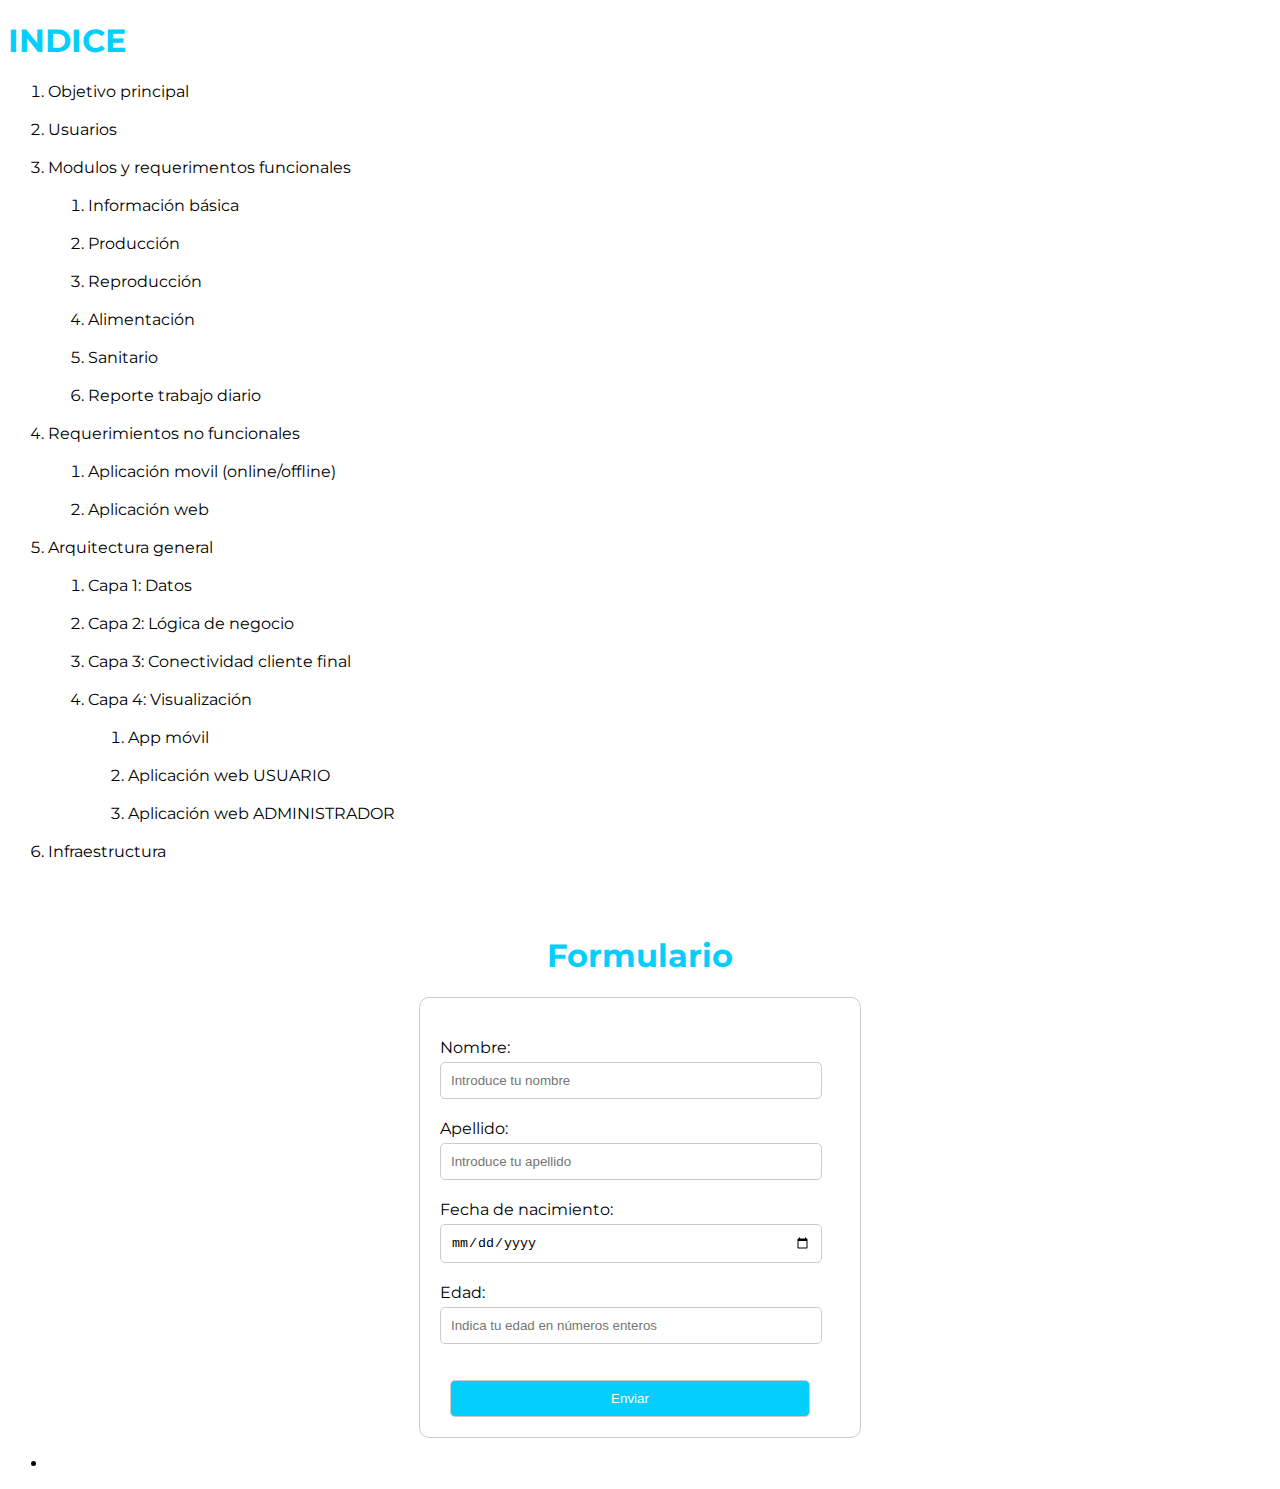
<file: src/main/resources/static/index.html>
<!DOCTYPE html>
<html xmlns:th="http://www.thymeleaf.org">

<head>
  <title>Taller HTM,CSS,JS</title>
  <link rel="stylesheet" href="./css/index.css">
</head>

<body>
  <h1 class="titulos"> INDICE</h1>


  <ol>
    <li>
      <a href="vistas/objetivoPrincipal"> Objetivo principal </a><br><br>
    </li>
    <li>
      <a href="vistas/usuarios"> Usuarios </a><br><br>
    </li>
    <li>
      <a href="vistas/requerimientosFuncionales"> Modulos y requerimentos funcionales </a><br><br>
      <ol>
        <li><a href="vistas/requerimientosFuncionales#m31"> Informaci&oacute;n b&aacute;sica</a></li><br>
        <li><a href="vistas/requerimientosFuncionales#m32"> Producci&oacute;n</a></li><br>
        <li><a href="vistas/requerimientosFuncionales#m33">Reproducci&oacute;n</a></li><br>
        <li><a href="vistas/requerimientosFuncionales#m34"> Alimentaci&oacute;n</a></li><br>
        <li><a href="vistas/requerimientosFuncionales#m35"> Sanitario</a></li><br>
        <li><a href="vistas/requerimientosFuncionales#m36"> Reporte trabajo diario</a></li><br>
      </ol>
    </li>
    <li>
      <a href="vistas/requerimientosNoFuncionales"> Requerimientos no funcionales </a><br><br>
      <ol>
        <li><a href="vistas/requerimientosNoFuncionales#S1">Aplicación movil (online/offline)</a></li><br>
        <li><a href="vistas/requerimientosNoFuncionales#S2">Aplicación web</a></li><br>
      </ol>
    </li>
    <li>
      <a href="vistas/arquitecturaGeneral"> Arquitectura general </a><br><br>
      <ol>
        <li><a href="vistas/arquitecturaGeneral#S1">Capa 1: Datos</a></li><br>
        <li><a href="vistas/arquitecturaGeneral#S2">Capa 2: Lógica de negocio</a></li><br>
        <li><a href="vistas/arquitecturaGeneral#S3">Capa 3: Conectividad cliente final</a></li><br>
        <li>
          <a href="vistas/arquitecturaGeneral#S4">Capa 4: Visualización</a><br><br>
          <ol>
            <li><a href="vistas/arquitecturaGeneral#S41">App móvil</a></li><br>
            <li><a href="vistas/arquitecturaGeneral#S42">Aplicación web USUARIO</a></li><br>
            <li><a href="vistas/arquitecturaGeneral#S43">Aplicación web ADMINISTRADOR</a></li><br>
          </ol>
        </li>
      </ol>
    </li>
    <li>
      <a href="vistas/infraestructura"> Infraestructura </a>
    </li>
  </ol><br><br>

  <h1 class="titulos"><center>Formulario</center></h1>
  <form action="/Controllers/imprimir-formulario" method="POST">
    <label for="nombre">Nombre:</label>
    <input type="text" id="nombre" name="nombre" oninput="verificarCaracteres(this)" placeholder="Introduce tu nombre">
    <p id="errorNombre" class="error"></p>

    <label for="apellido">Apellido:</label>
    <input type="text" id="apellido" name="apellido" oninput="verificarCaracteres(this)"
           placeholder="Introduce tu apellido">
    <p id="errorApellido" class="error"></p>

    <label for="fecha">Fecha de nacimiento:</label>
    <input type="date" id="fecha" name="fecha" required>

    <label for="edad">Edad:</label>
    <input type="number" id="edad" name="edad" oninput="verificarEdad(this)"
           placeholder="Indica tu edad en números enteros">
    <p id="errorEdad" class="error"></p>

    <input type="submit" value="Enviar">
  </form>
  <ul th:each="info : ${FormInfo}">
    <li th:text="${info}"></li>
  </ul>

  <script src='js/formulario.js'></script>

</body>
</html>
</file>
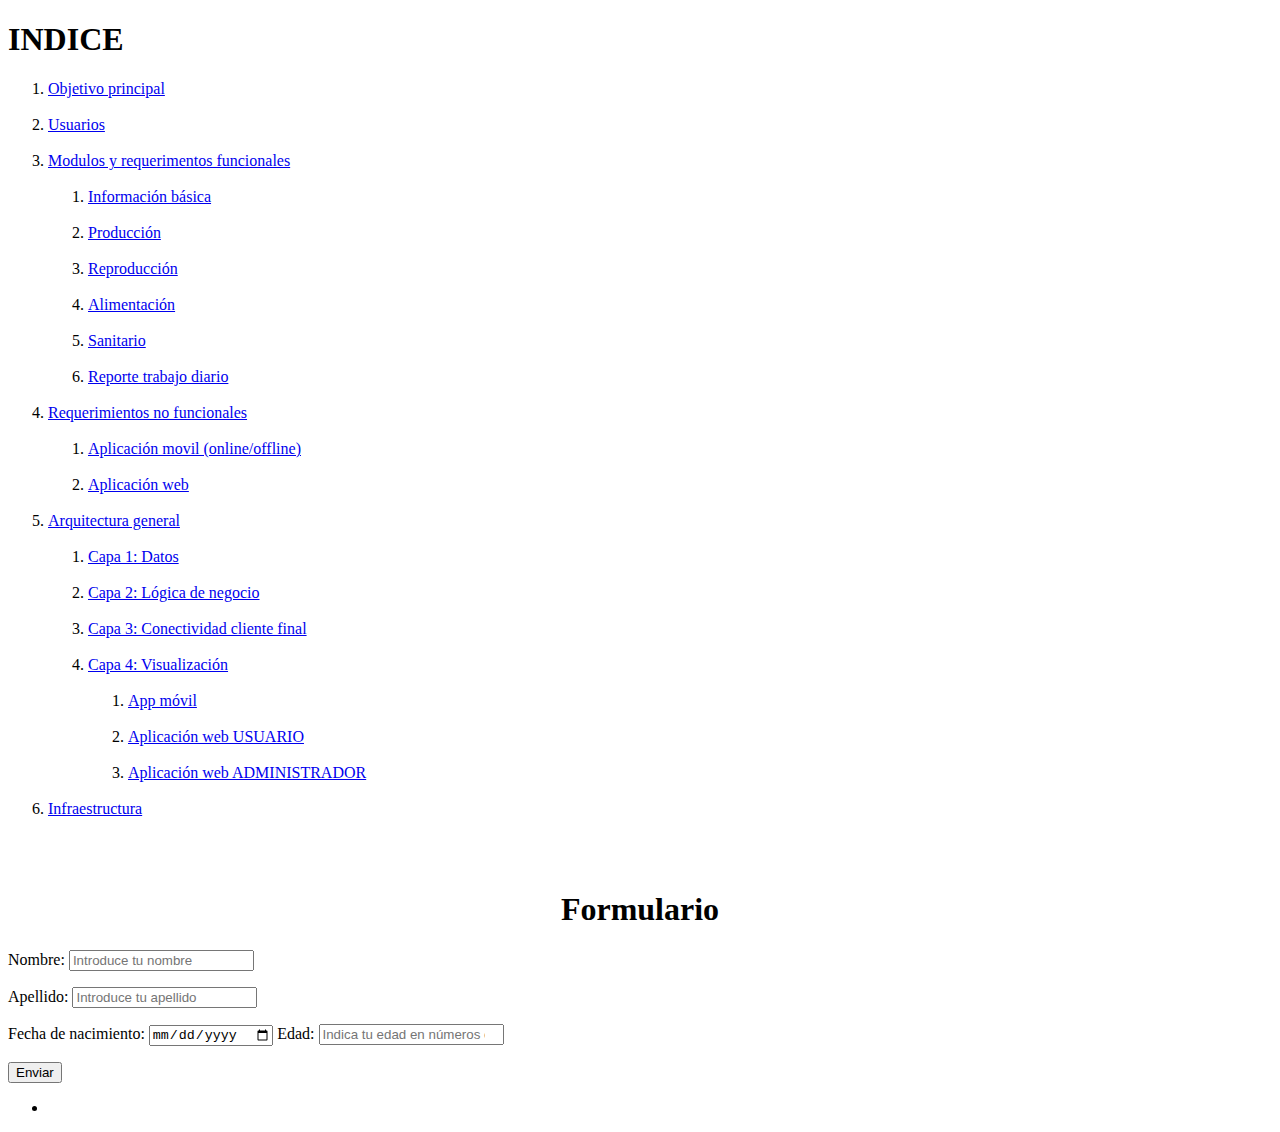
<file: src/main/resources/templates/index.html>
<!DOCTYPE html>
<html xmlns:th="http://www.thymeleaf.org">

<head>
  <title>Taller HTM,CSS,JS</title>
  <link rel="stylesheet" th:href="@{/css/index.css}">
  <meta charset="UTF-8">
</head>

<body>
  <h1 class="titulos"> INDICE</h1>


  <ol>
    <li>
      <a href="vistas/objetivoPrincipal"> Objetivo principal </a><br><br>
    </li>
    <li>
      <a href="vistas/usuarios"> Usuarios </a><br><br>
    </li>
    <li>
      <a href="vistas/requerimientosFuncionales"> Modulos y requerimentos funcionales </a><br><br>
      <ol>
        <li><a href="vistas/requerimientosFuncionales#m31"> Informaci&oacute;n b&aacute;sica</a></li><br>
        <li><a href="vistas/requerimientosFuncionales#m32"> Producci&oacute;n</a></li><br>
        <li><a href="vistas/requerimientosFuncionales#m33">Reproducci&oacute;n</a></li><br>
        <li><a href="vistas/requerimientosFuncionales#m34"> Alimentaci&oacute;n</a></li><br>
        <li><a href="vistas/requerimientosFuncionales#m35"> Sanitario</a></li><br>
        <li><a href="vistas/requerimientosFuncionales#m36"> Reporte trabajo diario</a></li><br>
      </ol>
    </li>
    <li>
      <a href="vistas/requerimientosNoFuncionales"> Requerimientos no funcionales </a><br><br>
      <ol>
        <li><a href="vistas/requerimientosNoFuncionales#S1">Aplicación movil (online/offline)</a></li><br>
        <li><a href="vistas/requerimientosNoFuncionales#S2">Aplicación web</a></li><br>
      </ol>
    </li>
    <li>
      <a href="vistas/arquitecturaGeneral"> Arquitectura general </a><br><br>
      <ol>
        <li><a href="vistas/arquitecturaGeneral#S1">Capa 1: Datos</a></li><br>
        <li><a href="vistas/arquitecturaGeneral#S2">Capa 2: Lógica de negocio</a></li><br>
        <li><a href="vistas/arquitecturaGeneral#S3">Capa 3: Conectividad cliente final</a></li><br>
        <li>
          <a href="vistas/arquitecturaGeneral#S4">Capa 4: Visualización</a><br><br>
          <ol>
            <li><a href="vistas/arquitecturaGeneral#S41">App móvil</a></li><br>
            <li><a href="vistas/arquitecturaGeneral#S42">Aplicación web USUARIO</a></li><br>
            <li><a href="vistas/arquitecturaGeneral#S43">Aplicación web ADMINISTRADOR</a></li><br>
          </ol>
        </li>
      </ol>
    </li>
    <li>
      <a href="vistas/infraestructura"> Infraestructura </a>
    </li>
  </ol><br><br>

  <h1 class="titulos"><center>Formulario</center></h1>
  <form action="/Controllers/imprimir-formulario-index" method="POST">
    <label for="nombre">Nombre:</label>
    <input type="text" id="nombre" name="nombre" oninput="verificarCaracteres(this)" placeholder="Introduce tu nombre">
    <p id="errorNombre" class="error"></p>

    <label for="apellido">Apellido:</label>
    <input type="text" id="apellido" name="apellido" oninput="verificarCaracteres(this)"
           placeholder="Introduce tu apellido">
    <p id="errorApellido" class="error"></p>

    <label for="fecha">Fecha de nacimiento:</label>
    <input type="date" id="fecha" name="fecha" required>

    <label for="edad">Edad:</label>
    <input type="number" id="edad" name="edad" oninput="verificarEdad(this)"
           placeholder="Indica tu edad en números enteros">
    <p id="errorEdad" class="error"></p>

    <input type="submit" value="Enviar">
  </form>
  <ul th:each="info : ${FormInfo}">
    <li th:text="${info}"></li>
  </ul>

  <script src='../static/js/formulario.js'></script>

</body>
</html>
</file>
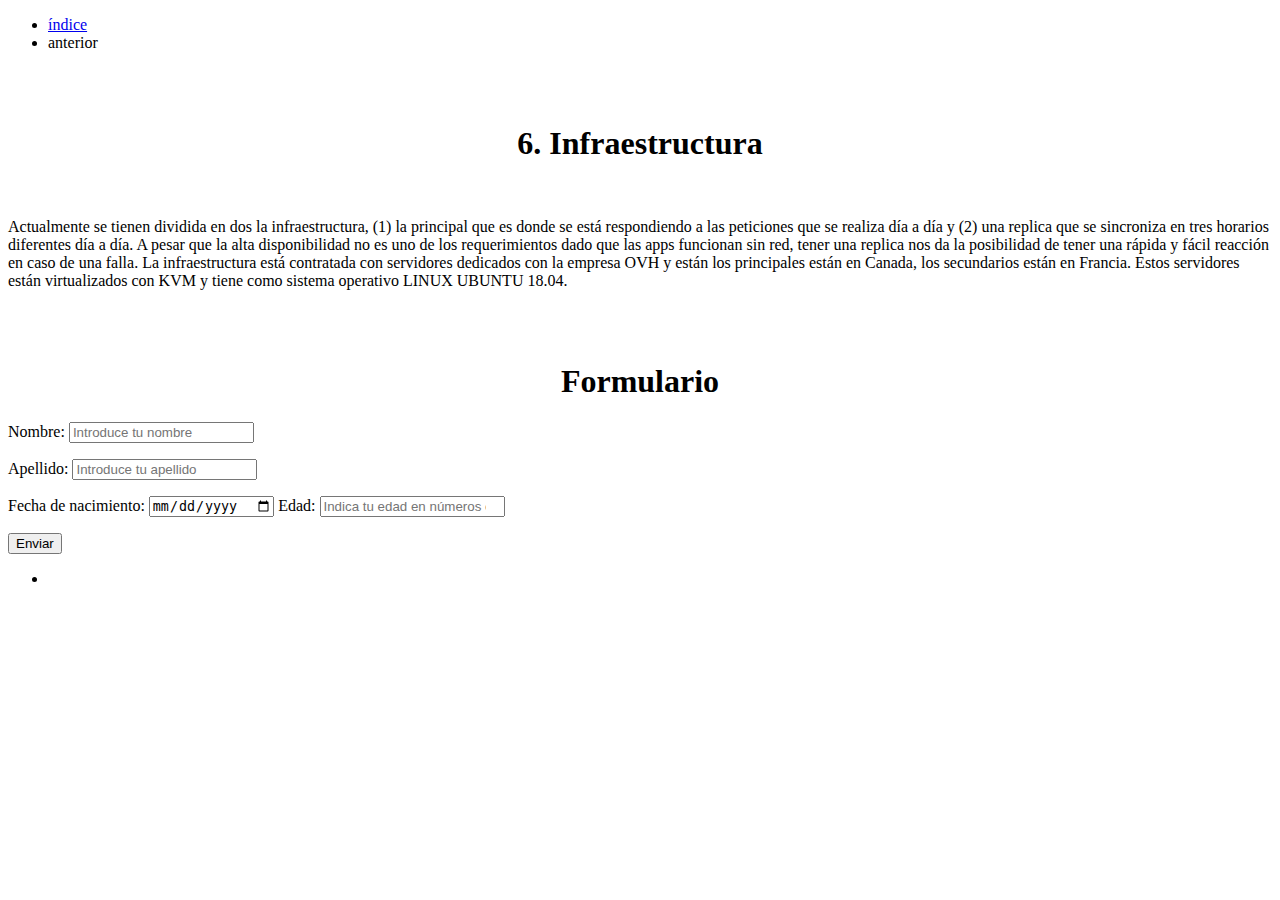
<file: src/main/resources/templates/infraestructura.html>
<!DOCTYPE html>
<html lang="en" xmlns:th="http://www.thymeleaf.org">

<head>
    <title>Infraestructura</title>
    <meta charset="UTF-8">
    <link rel="stylesheet" th:href="@{/css/index.css}">
    <link rel="stylesheet" th:href="@{/css/requerimientosFuncionales.css}">
</head>

<body>
<nav class="menu">
    <ul class="ulnav">
        <li class="linav"><a class="active" href="/">&iacute;ndice</a></li>
        <li class="linav"><a class th:href="@{/vistas/arquitecturaGeneral}">anterior</a></li>
    </ul>
</nav>
<br><br>

<h1 class="titulos">
    <center>6. Infraestructura</center>
</h1>
<br>

<div class="contprin">
    <p>
        Actualmente se tienen dividida en dos la infraestructura, (1) la principal que es
        donde se está respondiendo a las peticiones que se realiza día a día y (2) una
        replica que se sincroniza en tres horarios diferentes día a día. A pesar que la alta
        disponibilidad no es uno de los requerimientos dado que las apps funcionan sin
        red, tener una replica nos da la posibilidad de tener una rápida y fácil reacción en
        caso de una falla.
        La infraestructura está contratada con servidores dedicados con la empresa OVH y
        están los principales están en Canada, los secundarios están en Francia. Estos
        servidores están virtualizados con KVM y tiene como sistema operativo LINUX
        UBUNTU 18.04.
    </p>
</div>
<br><br>

<h1 class="titulos">
    <center>Formulario</center>
</h1>
<form action="/Controllers/imprimir-formulario-infraestructura" method="POST">
    <label for="nombre">Nombre:</label>
    <input type="text" id="nombre" name="nombre" oninput="verificarCaracteres(this)" placeholder="Introduce tu nombre">
    <p id="errorNombre" class="error"></p>

    <label for="apellido">Apellido:</label>
    <input type="text" id="apellido" name="apellido" oninput="verificarCaracteres(this)"
           placeholder="Introduce tu apellido">
    <p id="errorApellido" class="error"></p>

    <label for="fecha">Fecha de nacimiento:</label>
    <input type="date" id="fecha" name="fecha" required>

    <label for="edad">Edad:</label>
    <input type="number" id="edad" name="edad" oninput="verificarEdad(this)"
           placeholder="Indica tu edad en números enteros">
    <p id="errorEdad" class="error"></p>

    <input type="submit" value="Enviar">
</form>
<ul th:each="info : ${FormInfo}">
    <li th:text="${info}"></li>
</ul>

<script th:src="@{/js/formulario.js}"></script>

</body>

</html>
</file>
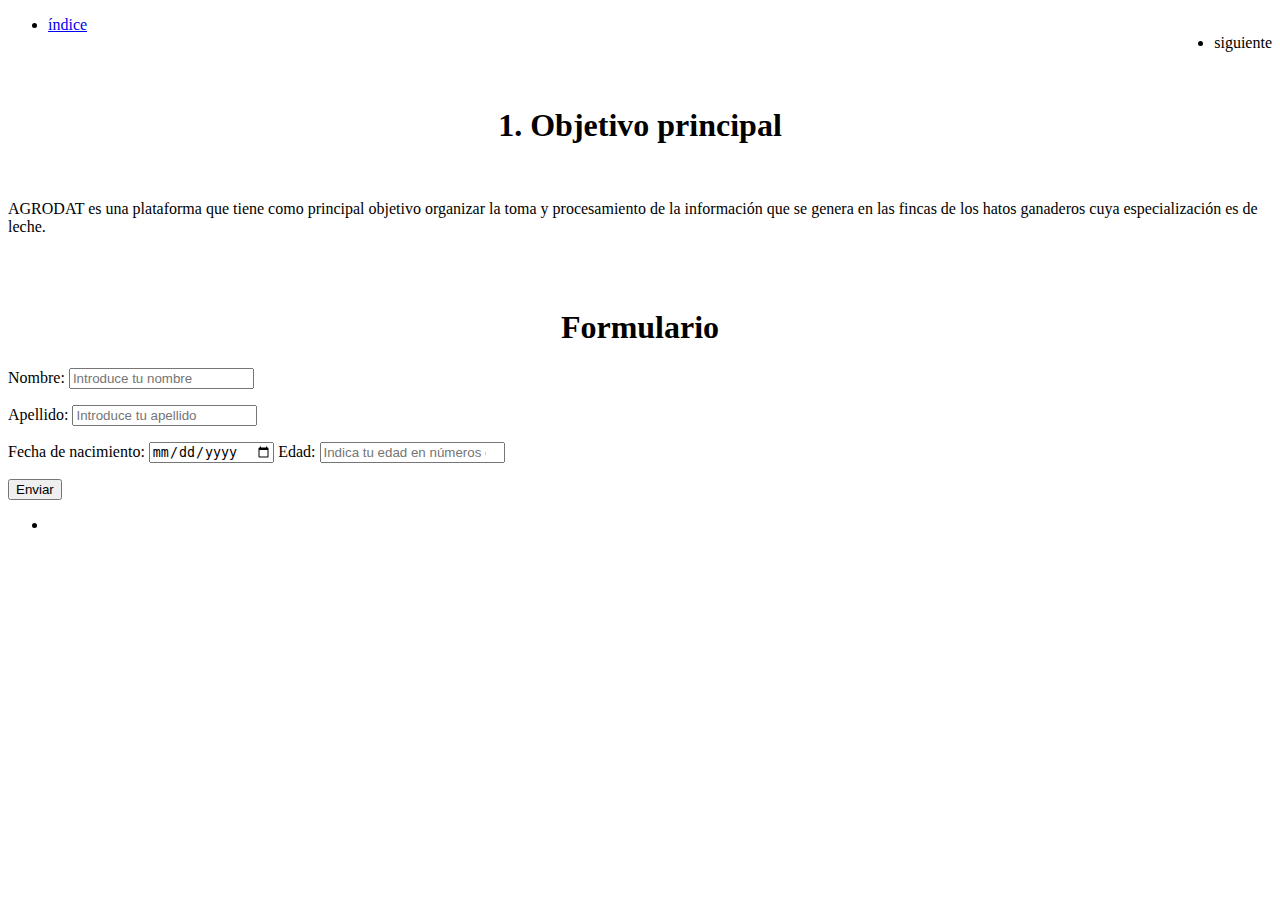
<file: src/main/resources/templates/objetivoPrincipal.html>
<!DOCTYPE html>

<html lang="en" xmlns:th="http://www.thymeleaf.org">

<head>
    <title>Objetivo principal</title>
    <meta charset="UTF-8">
    <link rel="stylesheet" th:href="@{/css/index.css}">
    <link rel="stylesheet" th:href="@{/css/objetivoPrincipal.css}">
</head>

<body>
<nav class="menu">
    <ul class="ulnav">
        <li class="linav"><a class="active" href="/">&iacute;ndice</a></li>
        <li style="float: right" class="linav"><a th:href="@{/vistas/usuarios}">siguiente</a></li>
    </ul>
</nav>
<br><br>

<h1 id="Objetivo-principal" class="titulos">
    <center>1. Objetivo principal</center>
</h1>
<br>
<p>
    AGRODAT es una plataforma que tiene como principal objetivo organizar la
    toma y procesamiento de la información que se genera en las fincas de los
    hatos ganaderos cuya especialización es de leche.
</p><br><br>

<h1 class="titulos">
    <center>Formulario</center>
</h1>
<form action="/Controllers/imprimir-formulario-objetivoPrincipal" method="POST">
    <label for="nombre">Nombre:</label>
    <input type="text" id="nombre" name="nombre" oninput="verificarCaracteres(this)" placeholder="Introduce tu nombre">
    <p id="errorNombre" class="error"></p>

    <label for="apellido">Apellido:</label>
    <input type="text" id="apellido" name="apellido" oninput="verificarCaracteres(this)"
           placeholder="Introduce tu apellido">
    <p id="errorApellido" class="error"></p>

    <label for="fecha">Fecha de nacimiento:</label>
    <input type="date" id="fecha" name="fecha" required>

    <label for="edad">Edad:</label>
    <input type="number" id="edad" name="edad" oninput="verificarEdad(this)"
           placeholder="Indica tu edad en números enteros">
    <p id="errorEdad" class="error"></p>

    <input type="submit" value="Enviar">
</form>
<ul th:each="info : ${FormInfo}">
    <li th:text="${info}"></li>
</ul>

<script th:src="@{/js/formulario.js}"></script>

</body>

</html>
</file>
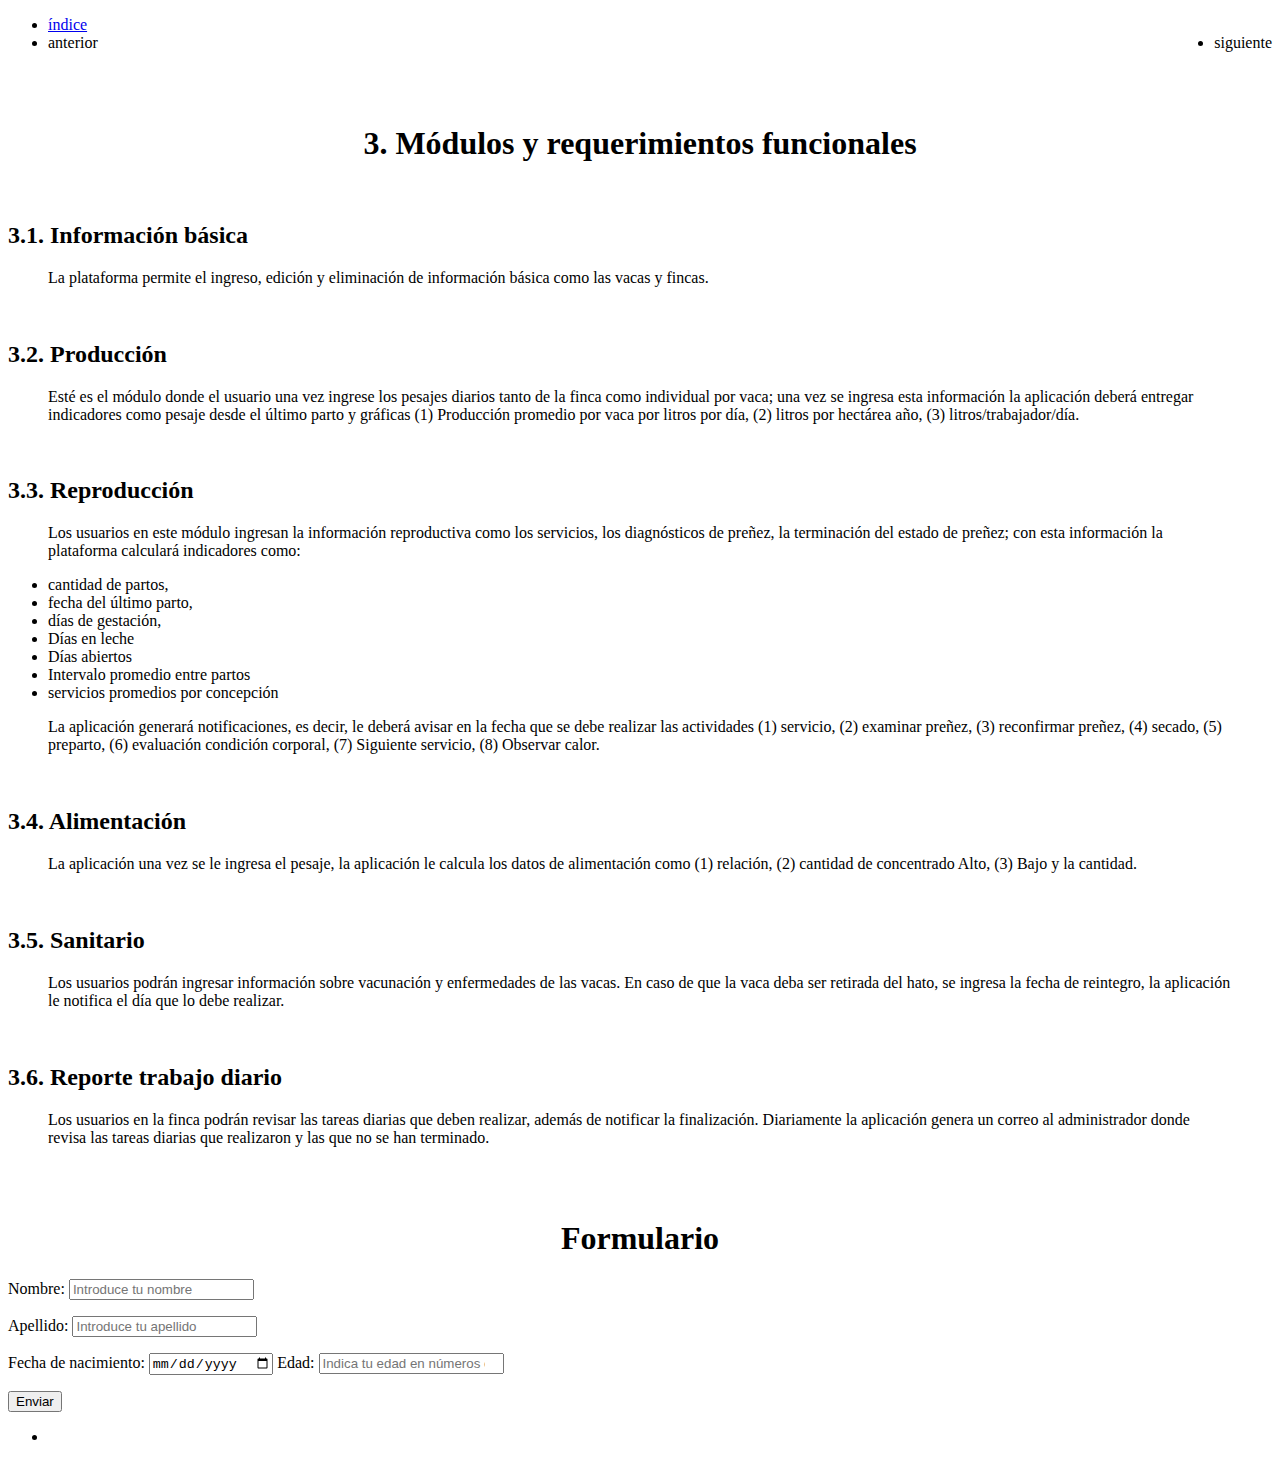
<file: src/main/resources/templates/requerimientosFuncionales.html>
<!DOCTYPE html>
<html lang="en" xmlns:th="http://www.thymeleaf.org">

<head>
    <title>requerimentosFuncionales</title>
    <meta charset="UTF-8">
    <link rel="stylesheet" th:href="@{/css/index.css}">
    <link rel="stylesheet" th:href="@{/css/requerimientosFuncionales.css}">
</head>

<body>
<nav class="menu">
    <ul class="ulnav">
        <li class="linav"><a class="active" href="/">&iacute;ndice</a></li>
        <li style="float: right" class="linav"><a th:href="@{/vistas/requerimientosNoFuncionales}">siguiente</a></li>
        <li class="linav"><a class th:href="@{/vistas/usuarios}">anterior</a></li>
    </ul>
</nav>
<br><br>


<h1 id="m3" class="titulos">
    <center>3. M&oacute;dulos y requerimientos funcionales</center>
</h1>
<br>


<div class="contprin">

    <h2 id="m31" class="titulos">3.1. Informaci&oacute;n b&aacute;sica</h2>
    <blockquote>La plataforma permite el ingreso, edición y eliminación de información
        básica como las vacas y fincas.
    </blockquote>
    <br>

    <h2 id="m32" class="titulos">3.2. Producci&oacute;n</h2>
    <blockquote>Esté es el módulo donde el usuario una vez ingrese los pesajes diarios tanto
        de la finca como individual por vaca; una vez se ingresa esta información la
        aplicación deberá entregar indicadores como pesaje desde el último parto y
        gráficas (1) Producción promedio por vaca por litros por día, (2) litros por
        hectárea año, (3) litros/trabajador/día.
    </blockquote>
    <br>

    <h2 id="m33" class="titulos">3.3. Reproducción</h2>
    <blockquote>Los usuarios en este módulo ingresan la información reproductiva como los
        servicios, los diagnósticos de preñez, la terminación del estado de preñez;
        con esta información la plataforma calculará indicadores como:
    </blockquote>
    <div class="subin">
        <ul>
            <li class="liindex">cantidad de partos,</li>
            <li class="liindex">fecha del último parto,</li>
            <li class="liindex">días de gestación,</li>
            <li class="liindex">Días en leche</li>
            <li class="liindex">Días abiertos</li>
            <li class="liindex">Intervalo promedio entre partos</li>
            <li class="liindex">servicios promedios por concepción</li>
        </ul>
    </div>
    <blockquote>La aplicación generará notificaciones, es decir, le deberá avisar en la fecha
        que se debe realizar las actividades (1) servicio, (2) examinar preñez, (3)
        reconfirmar preñez, (4) secado, (5) preparto, (6) evaluación condición
        corporal, (7) Siguiente servicio, (8) Observar calor.
    </blockquote>
    <br>

    <h2 id="m34" class="titulos">3.4. Alimentación</h2>
    <blockquote>La aplicación una vez se le ingresa el pesaje, la aplicación le calcula los datos
        de alimentación como (1) relación, (2) cantidad de concentrado Alto, (3)
        Bajo y la cantidad.
    </blockquote>
    <br>

    <h2 id="m35" class="titulos">3.5. Sanitario</h2>
    <blockquote>Los usuarios podrán ingresar información sobre vacunación y enfermedades
        de las vacas. En caso de que la vaca deba ser retirada del hato, se ingresa la
        fecha de reintegro, la aplicación le notifica el día que lo debe realizar.
    </blockquote>
    <br>

    <h2 id="m36" class="titulos">3.6. Reporte trabajo diario</h2>
    <blockquote>Los usuarios en la finca podrán revisar las tareas diarias que deben realizar,
        además de notificar la finalización. Diariamente la aplicación genera un
        correo al administrador donde revisa las tareas diarias que realizaron y las
        que no se han terminado.
    </blockquote>
</div>
<br><br>

<h1 class="titulos">
    <center>Formulario</center>
</h1>
<form action="/Controllers/imprimir-formulario-requerimientosFuncionales" method="POST">
    <label for="nombre">Nombre:</label>
    <input type="text" id="nombre" name="nombre" oninput="verificarCaracteres(this)" placeholder="Introduce tu nombre">
    <p id="errorNombre" class="error"></p>

    <label for="apellido">Apellido:</label>
    <input type="text" id="apellido" name="apellido" oninput="verificarCaracteres(this)"
           placeholder="Introduce tu apellido">
    <p id="errorApellido" class="error"></p>

    <label for="fecha">Fecha de nacimiento:</label>
    <input type="date" id="fecha" name="fecha" required>

    <label for="edad">Edad:</label>
    <input type="number" id="edad" name="edad" oninput="verificarEdad(this)"
           placeholder="Indica tu edad en números enteros">
    <p id="errorEdad" class="error"></p>

    <input type="submit" value="Enviar">
</form>
<ul th:each="info : ${FormInfo}">
    <li th:text="${info}"></li>
</ul>

<script th:src="@{/js/formulario.js}"></script>

</body>

</html>
</file>
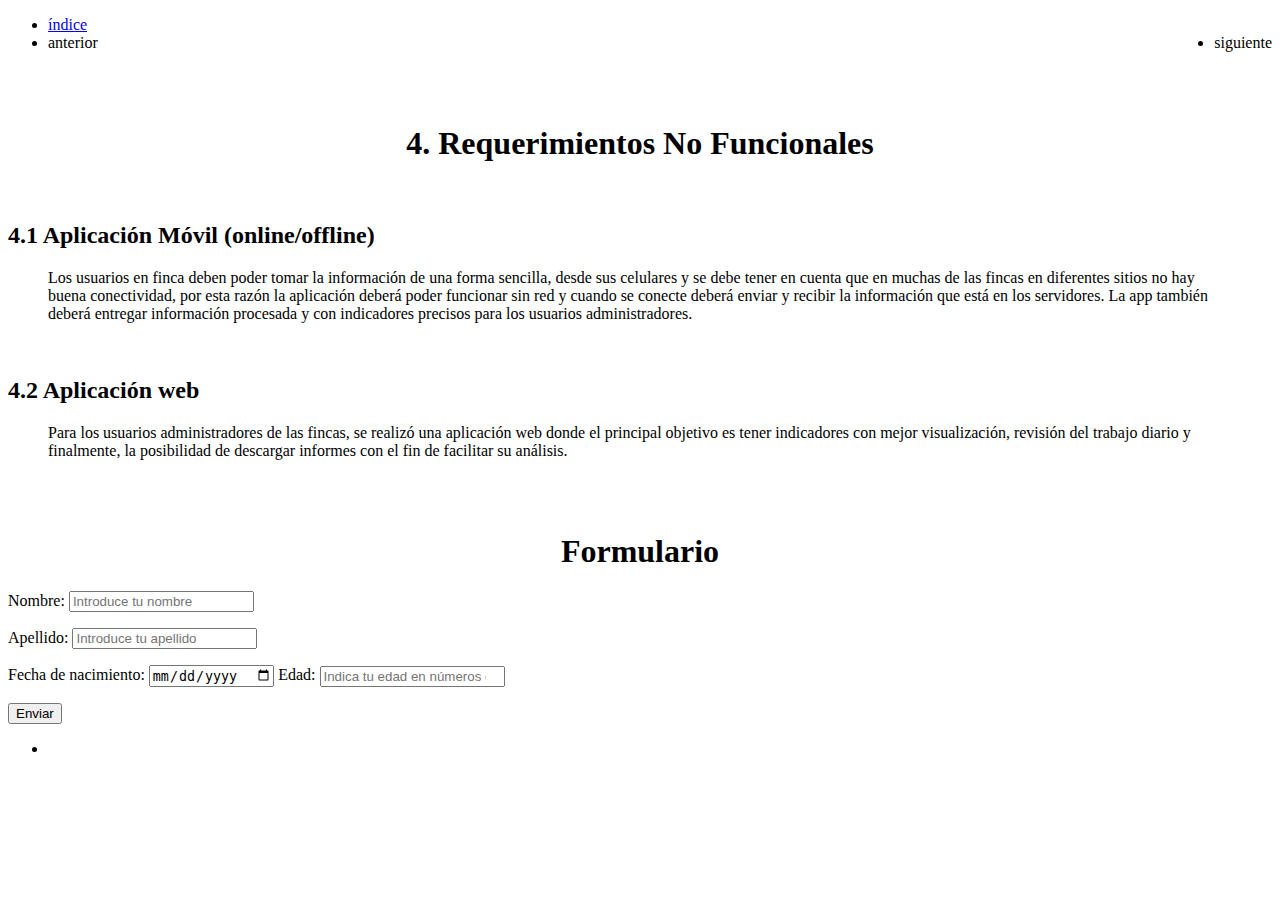
<file: src/main/resources/templates/requerimientosNoFuncionales.html>
<!DOCTYPE html>
<html lang="en" xmlns:th="http://www.thymeleaf.org">

<head>
    <title>REQUERIMIENTOS NO FUNCIONALES</title>
    <meta charset="UTF-8">
    <link rel="stylesheet" th:href="@{/css/index.css}">
    <link rel="stylesheet" th:href="@{/css/requerimientosFuncionales.css}">

</head>

<body>
<nav class="menu">
    <ul class="ulnav">
        <li class="linav"><a class="active" href="/">&iacute;ndice</a></li>
        <li style="float: right" class="linav"><a th:href="@{/vistas/arquitecturaGeneral}">siguiente</a></li>
        <li class="linav"><a class th:href="@{/vistas/requerimientosFuncionales}">anterior</a></li>
    </ul>
</nav>
<br><br>

<h1 class="titulos">
    <center>4. Requerimientos No Funcionales</center>
</h1>
<br>
<!-- <ol>
    <li><a href="#S1">Aplicaci&oacute;n M&oacute;vil (online/offline)</a></li>
    <li><a href="#S2">Aplicaci&oacute;n Web</a></li>
</ol> -->

<div class="contprin">
    <h2 id='S1' class="titulos">4.1 Aplicaci&oacute;n M&oacute;vil (online/offline)</h2>
    <blockquote>
        Los usuarios en finca deben poder tomar la informaci&oacuten de una forma
        sencilla, desde sus celulares y se debe tener en cuenta que en muchas de las
        fincas en diferentes sitios no hay buena conectividad, por esta raz&oacuten la
        aplicaci&oacuten deber&aacute poder funcionar sin red y cuando se conecte deber&aacute enviar
        y recibir la informaci&oacuten que est&aacute en los servidores.
        La app tambi&eacuten deber&aacute entregar informaci&oacuten procesada y con indicadores
        precisos para los usuarios administradores.
    </blockquote>
    <br>

    <h2 id='S2' class="titulos">4.2 Aplicaci&oacute;n web</h2>
    <blockquote>
        Para los usuarios administradores de las fincas, se realiz&oacute una aplicaci&oacuten web
        donde el principal objetivo es tener indicadores con mejor visualizaci&oacuten,
        revisi&oacuten del trabajo diario y finalmente, la posibilidad de descargar informes
        con el fin de facilitar su an&aacutelisis.
    </blockquote>
</div>
<br><br>

<h1 class="titulos">
    <center>Formulario</center>
</h1>
<form action="/Controllers/imprimir-formulario-requerimientosNoFuncionales" method="POST">
    <label for="nombre">Nombre:</label>
    <input type="text" id="nombre" name="nombre" oninput="verificarCaracteres(this)" placeholder="Introduce tu nombre">
    <p id="errorNombre" class="error"></p>

    <label for="apellido">Apellido:</label>
    <input type="text" id="apellido" name="apellido" oninput="verificarCaracteres(this)"
           placeholder="Introduce tu apellido">
    <p id="errorApellido" class="error"></p>

    <label for="fecha">Fecha de nacimiento:</label>
    <input type="date" id="fecha" name="fecha" required>

    <label for="edad">Edad:</label>
    <input type="number" id="edad" name="edad" oninput="verificarEdad(this)"
           placeholder="Indica tu edad en números enteros">
    <p id="errorEdad" class="error"></p>

    <input type="submit" value="Enviar">
</form>
<ul th:each="info : ${FormInfo}">
    <li th:text="${info}"></li>
</ul>

<script th:src="@{/js/formulario.js}"></script>

</body>

</html>
</file>
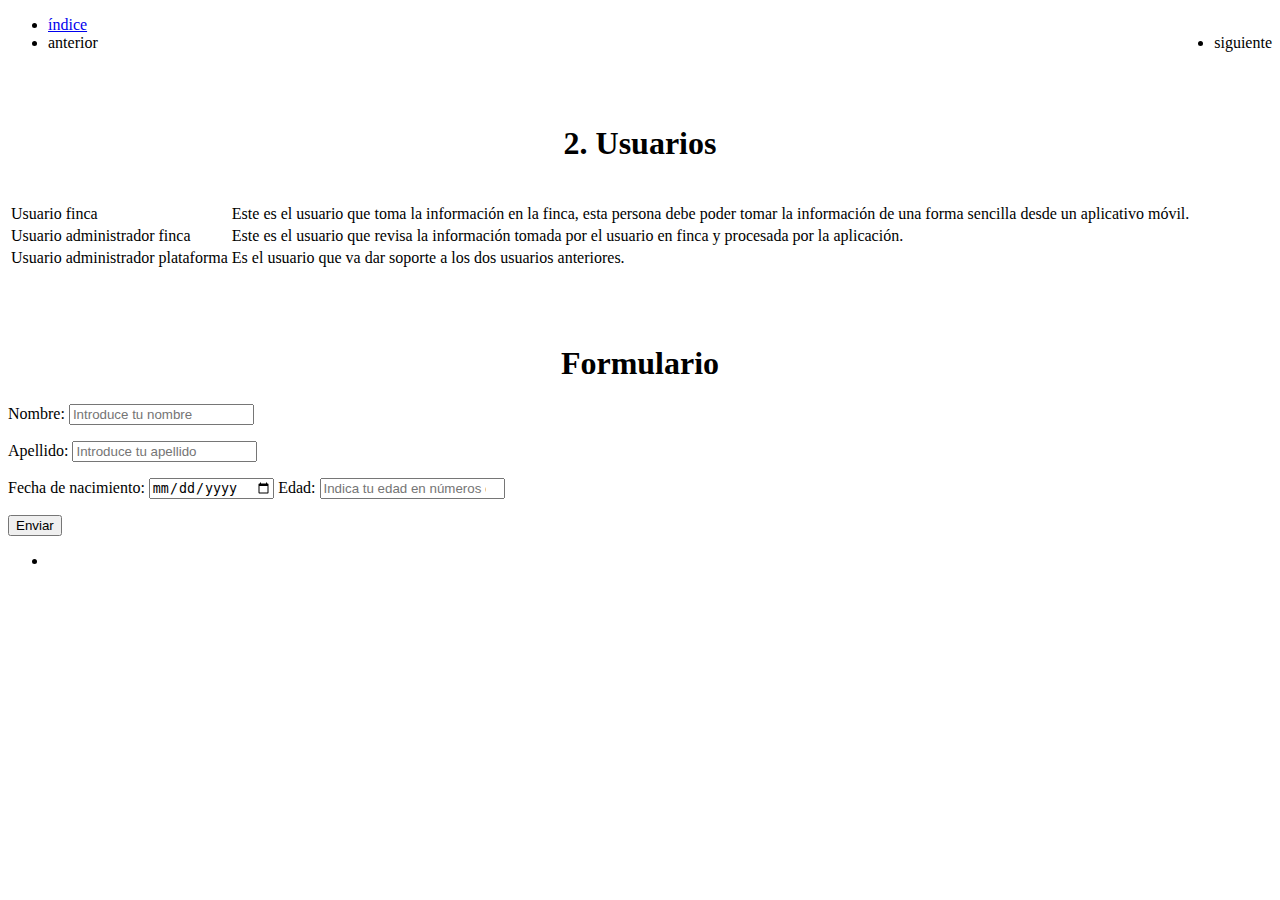
<file: src/main/resources/templates/usuarios.html>
<!DOCTYPE html>
<html lang="en" xmlns:th="http://www.thymeleaf.org">

<head>
    <title>Usuarios</title>
    <meta charset="UTF-8">
    <link rel="stylesheet" th:href="@{/css/index.css}">
    <link rel="stylesheet" th:href="@{/css/usuarios.css}">
</head>

<body>
<nav class="menu">
    <ul class="ulnav">
        <li class="linav"><a class="active" href="/">&iacute;ndice</a></li>
        <li style="float: right" class="linav"><a th:href="@{/vistas/requerimientosFuncionales}">siguiente</a></li>
        <li class="linav"><a class th:href="@{/vistas/objetivoPrincipal}">anterior</a></li>
    </ul>
</nav>
<br><br>

<h1 id="Usuarios" class="titulos">
    <center>2. Usuarios</center>
</h1>
<br>

<div class="conttable">
    <table class="tabla">
        <tbody>
        <tr>
            <td class="fil">Usuario finca</td>
            <td class="fil">Este es el usuario que toma la información en la
                finca, esta persona debe poder tomar la
                información de una forma sencilla desde un
                aplicativo móvil.
            </td>
        </tr>
        <tr>
            <td class="fil">Usuario administrador finca</td>
            <td class="fil">Este es el usuario que revisa la información tomada
                por el usuario en finca y procesada por la
                aplicación.
            </td>
        </tr>
        <tr>
            <td class="fil">Usuario administrador plataforma</td>
            <td class="fil">Es el usuario que va dar soporte a los dos usuarios
                anteriores.
            </td>
        </tr>
        <tbody>
    </table>
    <br>
</div>
<br><br>

<h1 class="titulos">
    <center>Formulario</center>
</h1>
<form action="/Controllers/imprimir-formulario-usuarios" method="POST">
    <label for="nombre">Nombre:</label>
    <input type="text" id="nombre" name="nombre" oninput="verificarCaracteres(this)" placeholder="Introduce tu nombre">
    <p id="errorNombre" class="error"></p>

    <label for="apellido">Apellido:</label>
    <input type="text" id="apellido" name="apellido" oninput="verificarCaracteres(this)"
           placeholder="Introduce tu apellido">
    <p id="errorApellido" class="error"></p>

    <label for="fecha">Fecha de nacimiento:</label>
    <input type="date" id="fecha" name="fecha" required>

    <label for="edad">Edad:</label>
    <input type="number" id="edad" name="edad" oninput="verificarEdad(this)"
           placeholder="Indica tu edad en números enteros">
    <p id="errorEdad" class="error"></p>

    <input type="submit" value="Enviar">
</form>
<ul th:each="info : ${FormInfo}">
    <li th:text="${info}"></li>
</ul>

<script th:src="@{/js/formulario.js}"></script>

</body>

</html>
</file>
<file: src/main/resources/static/css/index.css>
@import url("https://fonts.googleapis.com/css2?family=Montserrat&display=swap");

/* barra */

::-webkit-scrollbar {
    width: 10px; 
}

::-webkit-scrollbar-track {
    background-color: #f1f1f1;
    border-radius: 10px; 
}

::-webkit-scrollbar-thumb {
    background-color: #0390fc; 
    border-radius: 10px;
}

::-webkit-scrollbar-thumb:hover {
    background-color: #03cefc; 
}

/* ----------------------- */

html{
    scroll-behavior: smooth;
}


body{
    font-family: Montserrat, sans-serif;
}

a{
    text-decoration: none;
    color: black;
    cursor: pointer;
}

a:hover{
    color: #0390fc;
    transition: 0.5s;
}

.titulos{
    color: #03cefc;
}

.menu {
    background-color: #03cefc; 
    position: fixed; 
    top: 0; 
    left: 0; 
    width: 100%; 
}

.ulnav {
    list-style-type: none; 
    margin: 0; 
    padding: 0; 
    overflow: hidden; /*  para evitar que los elementos floten fuera de la lista */
}  

.linav {
    float: left;     /* colocar los elementos uno al lado del otro */
}

.linav a {
    display: block; 
    color: white; 
    text-align: center; 
    padding: 14px 16px; 
    text-decoration: none; 
}


.linav a:hover {
    background-color: #42aaf5;
    color :white
}


form {
    max-width: 400px;
    margin: 0 auto;
    padding: 20px;
    border: 1px solid #ccc;
    border-radius: 10px;
}

label {
    display: block;
    margin-bottom: 5px;
    margin-top: 20px;
}

input[type="text"],
input[type="date"],
input[type="number"],
input[type="submit"] {
    width: 90%;
    padding: 10px;
    
    border: 1px solid #ccc;
    border-radius: 5px;
}

input[type="submit"] {
    background-color: #03cefc;
    color: white;
    cursor: pointer;
    margin-left: 10px;
    margin-top: 20px;
}

input[type="submit"]:hover {
    background-color: #42aaf5;
}

.error{
    color: red;
    transition: 0.5s;
}

form p{
    margin-top: 2%;
}
</file>
